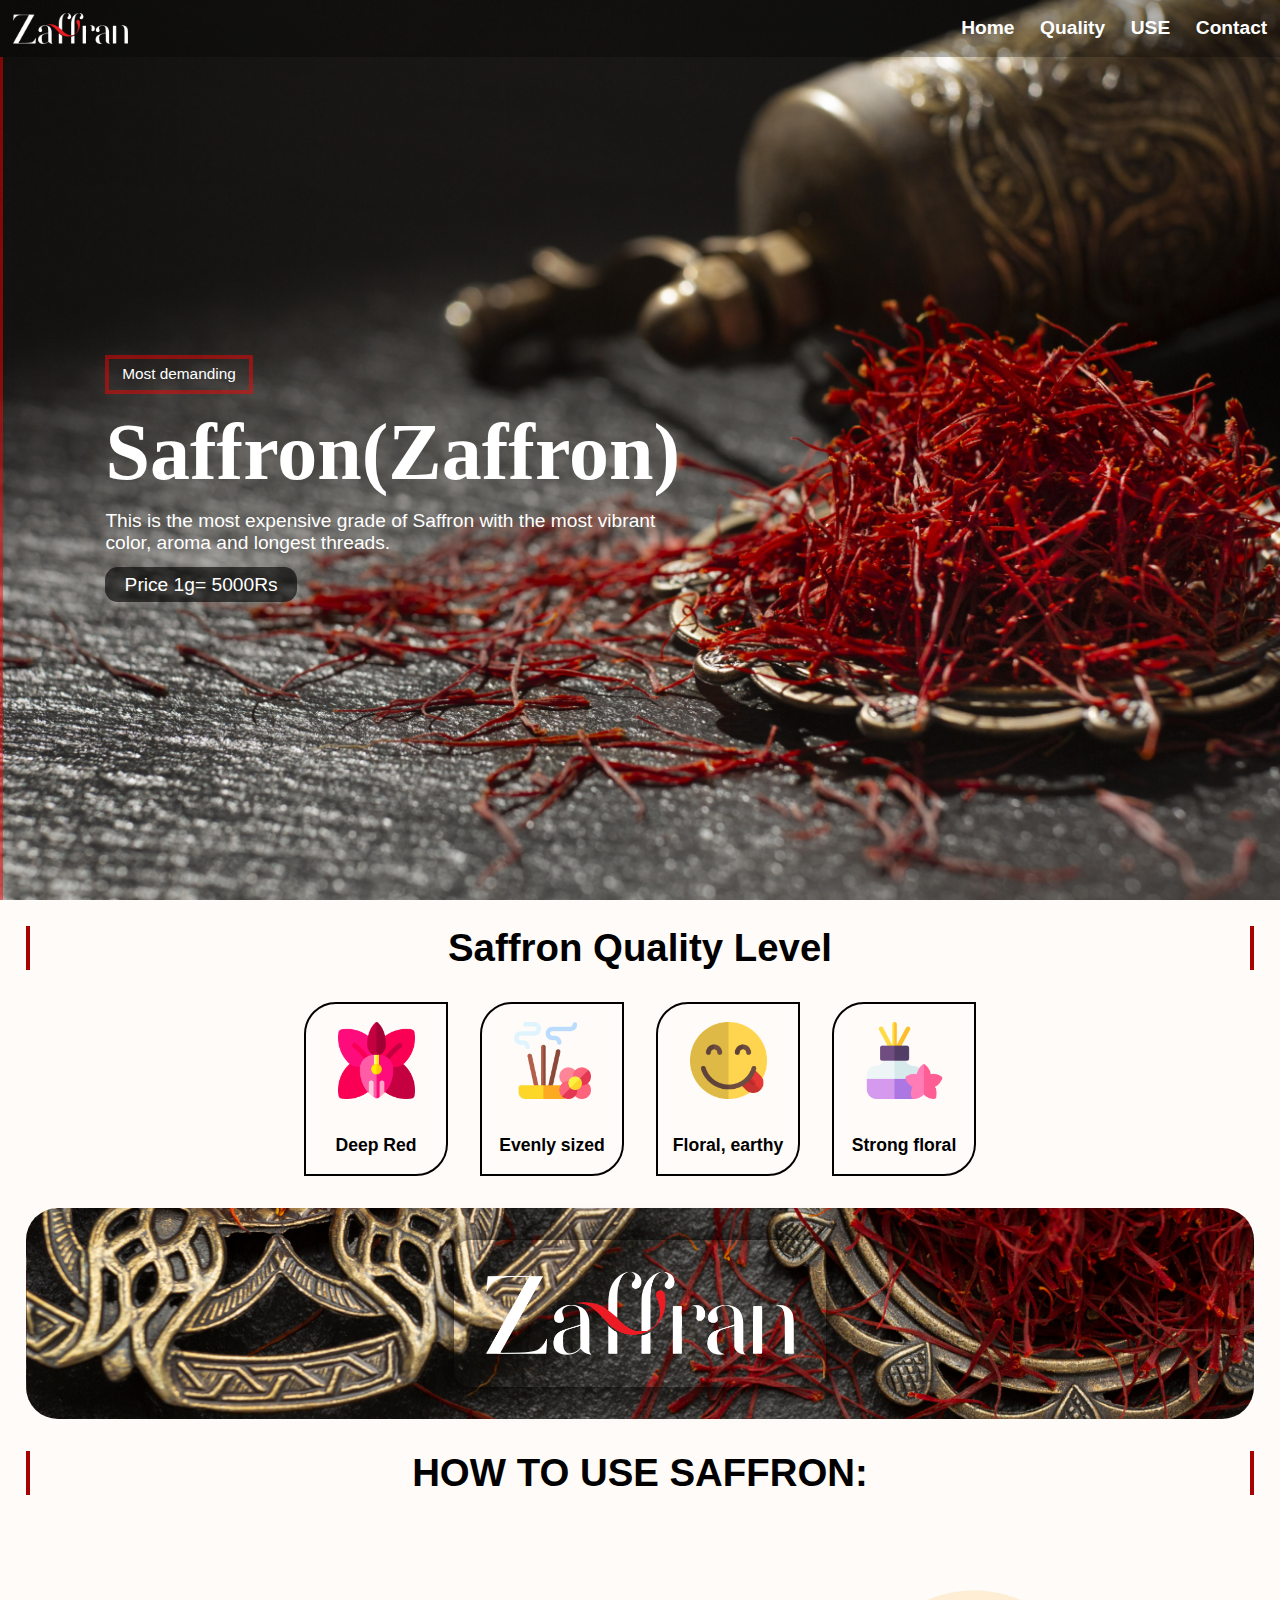
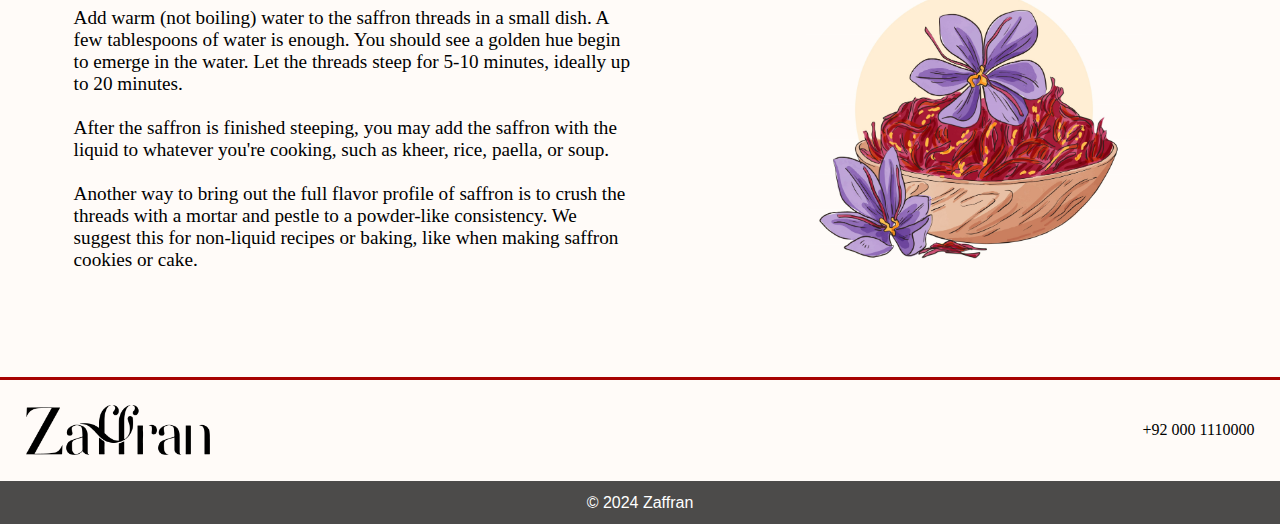
<file: index.html>
<!DOCTYPE html>
<html lang="en">
<head>
    <meta charset="UTF-8">
    <meta name="viewport" content="width=device-width, initial-scale=1.0">
    <title>Zaffran</title>
    <link rel="stylesheet" href="style.css">
    <!-- <link href="https://unpkg.com/aos@2.3.1/dist/aos.css" rel="stylesheet"> -->
    <link rel="icon" type="image/png"  href="/images/zaffrantitle-logo.png">

</head>
<body>
    <header>
        <div class="head">
            <img src="images/zaffranlogo.png" alt="zaffran">
            <ol>
                <li><a href="zaffran.html">Home</a></li>
                <li><a href="#qua">Quality</a></li>
                <li><a href="#use">USE</a></li>
                <li><a href="#footer">Contact</a></li>
            </ol>
        </div>
        <div class="head2"  >
            <p class="demand" data-aos="fade-right" data-aos-duration="5s">Most demanding</p>
            <h1 data-aos="fade-left" data-aos-duration="5s">Saffron(Zaffron)</h1>
            <p data-aos="fade-right" data-aos-duration="5s">This is the most expensive grade of Saffron with the most vibrant<br> color, aroma and longest threads.</p>
            <button data-aos="fade-left" data-aos-duration="5s" >Price 1g= 5000Rs</button>
        </div>
       
    </header>
    <main>
        <section class="quality" id="qua">
            <h1>Saffron Quality Level</h1>
            <div class="qualitycard">
                <div class="card " data-aos="zoom-in" >
                    <img src="images/quality/1.png" alt="Deepred">
                    <h2>Deep Red</h2>
                </div>
                <div class="card" data-aos="zoom-in">
                    <img src="images/quality/2.png" alt="Deepred">
                    <h2>Evenly sized</h2>
                </div>
                <div class="card " data-aos="zoom-in">
                    <img src="images/quality/3.png" alt="Deepred">
                    <h2> Floral, earthy</h2>
                </div>
                <div class="card" data-aos="zoom-in">
                    <img src="images/quality/4.png" alt="Deepred">
                    <h2>Strong floral</h2>
                </div>
            </div>
            
        </section>
        <section class="image" >
            <img src="images/zaffranlogo.png" data-aos="zoom-in">
        </section>

        <section class="usesaffron" id="use">
            <h1>HOW TO USE SAFFRON:</h1>
            <div>
                <p  data-aos="fade-right" >Add warm (not boiling) water to the saffron threads in a small dish. A few tablespoons of water is enough. You should see a golden hue begin to emerge in the water. Let the threads steep  for 5-10 minutes, ideally up to 20 minutes. <br> <br>
                    After the saffron is finished steeping, you may add the saffron with the liquid to whatever you're cooking, such as kheer, rice, paella, or soup. <br> <br>
                    Another way to bring out the full flavor profile of saffron is to crush the threads with a mortar and pestle to a powder-like consistency. We suggest this for non-liquid recipes or baking, like when making saffron cookies or cake.</p>
                     <div class="img" ><img src="images/6655697.jpg" alt="" data-aos="zoom-in"></div>
            </div>

               </section>
    </main>

    <footer id="footer">
        <div class="first">
            <img src="images/zaffranlogo.png" alt="zaffron">
            <p>+92 000 1110000</p>
        </div>
        <p class="copy">&copy; 2024 Zaffran</p>
    </footer>

    <script src="https://unpkg.com/aos@2.3.1/dist/aos.js"></script>
    <script>
        AOS.init();
      </script>
    
</body>
</html>
</file>
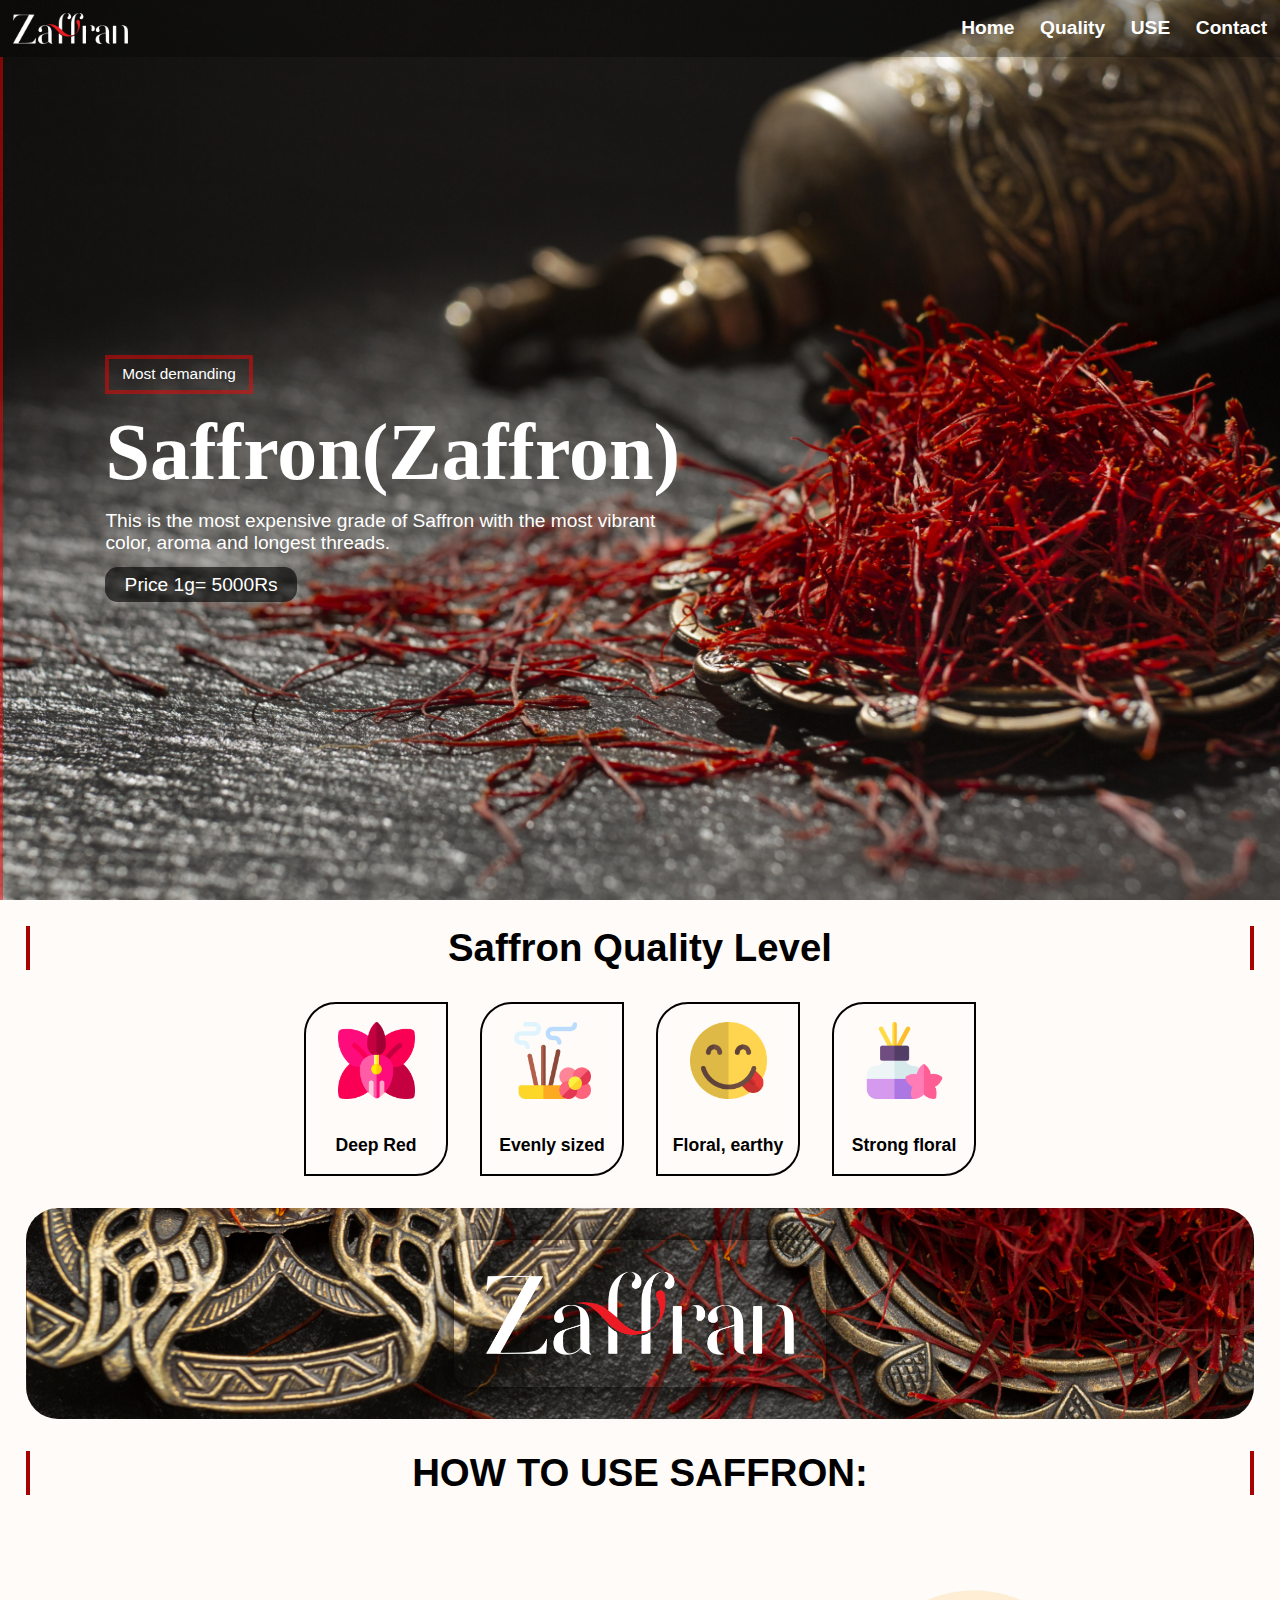
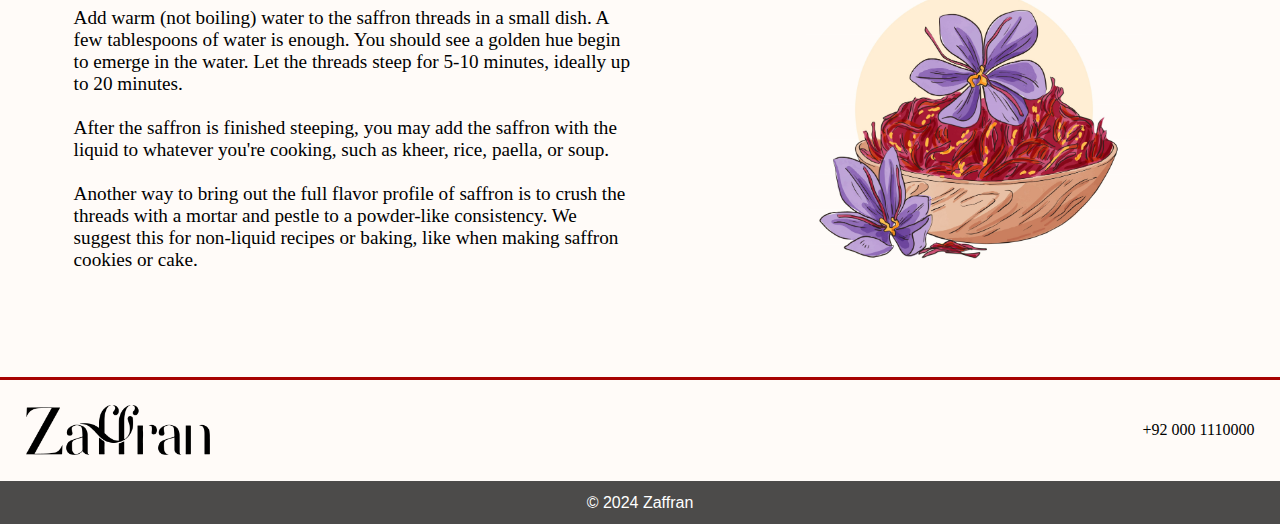
<file: zaffran.html>
<!DOCTYPE html>
<html lang="en">
<head>
    <meta charset="UTF-8">
    <meta name="viewport" content="width=device-width, initial-scale=1.0">
    <title>Zaffran</title>
    <link rel="stylesheet" href="style.css">
    <!-- <link href="https://unpkg.com/aos@2.3.1/dist/aos.css" rel="stylesheet"> -->
    <link rel="icon" type="image/png"  href="/images/zaffrantitle-logo.png">

</head>
<body>
    <header>
        <div class="head">
            <img src="images/zaffranlogo.png" alt="zaffran">
            <ol>
                <li><a href="zaffran.html">Home</a></li>
                <li><a href="#qua">Quality</a></li>
                <li><a href="#use">USE</a></li>
                <li><a href="#footer">Contact</a></li>
            </ol>
        </div>
        <div class="head2"  >
            <p class="demand" data-aos="fade-right" data-aos-duration="5s">Most demanding</p>
            <h1 data-aos="fade-left" data-aos-duration="5s">Saffron(Zaffron)</h1>
            <p data-aos="fade-right" data-aos-duration="5s">This is the most expensive grade of Saffron with the most vibrant<br> color, aroma and longest threads.</p>
            <button data-aos="fade-left" data-aos-duration="5s" >Price 1g= 5000Rs</button>
        </div>
       
    </header>
    <main>
        <section class="quality" id="qua">
            <h1>Saffron Quality Level</h1>
            <div class="qualitycard">
                <div class="card " data-aos="zoom-in" >
                    <img src="images/quality/1.png" alt="Deepred">
                    <h2>Deep Red</h2>
                </div>
                <div class="card" data-aos="zoom-in">
                    <img src="images/quality/2.png" alt="Deepred">
                    <h2>Evenly sized</h2>
                </div>
                <div class="card " data-aos="zoom-in">
                    <img src="images/quality/3.png" alt="Deepred">
                    <h2> Floral, earthy</h2>
                </div>
                <div class="card" data-aos="zoom-in">
                    <img src="images/quality/4.png" alt="Deepred">
                    <h2>Strong floral</h2>
                </div>
            </div>
            
        </section>
        <section class="image" >
            <img src="images/zaffranlogo.png" data-aos="zoom-in">
        </section>

        <section class="usesaffron" id="use">
            <h1>HOW TO USE SAFFRON:</h1>
            <div>
                <p  data-aos="fade-right" >Add warm (not boiling) water to the saffron threads in a small dish. A few tablespoons of water is enough. You should see a golden hue begin to emerge in the water. Let the threads steep  for 5-10 minutes, ideally up to 20 minutes. <br> <br>
                    After the saffron is finished steeping, you may add the saffron with the liquid to whatever you're cooking, such as kheer, rice, paella, or soup. <br> <br>
                    Another way to bring out the full flavor profile of saffron is to crush the threads with a mortar and pestle to a powder-like consistency. We suggest this for non-liquid recipes or baking, like when making saffron cookies or cake.</p>
                     <div class="img" ><img src="images/6655697.jpg" alt="" data-aos="zoom-in"></div>
            </div>

               </section>
    </main>

    <footer id="footer">
        <div class="first">
            <img src="images/zaffranlogo.png" alt="zaffron">
            <p>+92 000 1110000</p>
        </div>
        <p class="copy">&copy; 2024 Zaffran</p>
    </footer>

    <script src="https://unpkg.com/aos@2.3.1/dist/aos.js"></script>
    <script>
        AOS.init();
      </script>
    
</body>
</html>
</file>
<file: style.css>
*{
    margin: 0;
    padding: 0;
    transition: 0.3s linear;    
}
body{
    background-color: #fffbf8;
}

header{
    background: url(images/zaffranblack.jpg);
    height: 100vh;
    background-size: cover;
    background-position: center;
    display: flex;
    justify-content: center;
    align-items: start;
    flex-direction: column;
    flex-wrap: wrap;
    overflow: hidden;
}
header .head{
    width: 100%;
    display: flex;
    justify-content: space-between;
    align-items: center;
    flex-wrap: wrap;
    background-color: #00000047;
    padding: 1vw;
}
header .head img{
    width: 9vw;
}
header .head ol{
    list-style: none;
    display: flex;
    justify-content: center;
    align-items: center;
    gap: 2vw;
    padding-right: 2vw;
}
a{
    text-decoration: none;
    color: white;
    font-weight: 600;
    font-size: 1.5vw;
    font-family: Arial, Helvetica, sans-serif;
}
header .head ol li:hover>a{
    color: rgba(252, 2, 2, 0.765);
    
}
@media (max-width:500px) {

    header .head img{
        width: 25vw;
        padding: 2vw;
    }
    header .head ol li{
        display: none;
    }
    
}
header .head2 {
    width: 100%;
    display: flex;
    flex-direction: column;
    justify-content: center;
    align-items: start;
    flex-wrap: wrap;
    flex:1;
    height:max-content;
    color: white;
    gap: 1vw;
    padding: 8vw;
    border-left: 3px solid rgba(252, 2, 2, 0.473);
    border-right: 3px solid rgba(252, 2, 2, 0.473);
}
header .head2 p{
    font-size: 1.2rem;
    font-family:Arial, Helvetica, sans-serif;
}
header .head2 h1{
    font-size: 5rem;
}
header .head2 .demand{
    border: 4px solid rgba(252, 2, 2, 0.473);
    font-size: 1.2vw;
    padding: 0.5vw 1vw;
}
button{
    appearance: none;
    border: none;
    background: none;
}
header .head2 button{
    font-size: 1.5vw;
    color: white;
    font-weight: 500;
    background: #0000009e;
    padding: 0.5vw 1.5vw;
    border-radius: 1vw;
    cursor: pointer;
}
header .head2 button:hover{
    background:rgb(167, 2, 2);
}
header .head2 button:active{
    background:rgb(167, 2, 2);
}
main{
    padding: 2vw;
}
main .quality h1{
    font-size: 3vw;
    text-align: center;
    font-family: Arial, Helvetica, sans-serif;
    cursor: pointer;
    border-left: rgb(167, 2, 2) 4px solid;
    border-right: rgb(167, 2, 2) 4px solid;
}
main .quality h1:hover{
    color:rgb(167, 2, 2);
}
main .quality .qualitycard{
    display: flex;
    justify-content: center;
    align-items: center;
    flex-wrap: wrap;
    gap: 2rem;
    margin-top: 2rem;
}
main .quality .card{
    width: 140px;
    height: 170px;
    display: flex;
    justify-content: space-around;
    align-items: center;
    flex-direction: column;
    flex-wrap: wrap;
    border-top-left-radius: 2rem;
    border-bottom-right-radius: 2rem;
    cursor: pointer;
    border: 2px solid rgb(0, 0, 0);
}
main .quality .card:hover{
    border-color: rgb(167, 2, 2) ;
}
main .quality .card img{
    width: 55%;
}
main .quality .card h2{
    font-size: 1.1rem;
    font-family: Arial, Helvetica, sans-serif;
    font-weight: 600;
    color: rgb(0, 0, 0);
}
main .quality .card:hover h2{
    color: rgb(167, 2, 2);
}

main .image{
    margin-top: 2rem;
    width: 100%;
    background: url(images/top-view-saffron-still-life-assortment.jpg);
    background-position: center;
    background-size: cover;
    border-radius: 2rem;
    display: flex;
    justify-content: center;
    align-items: center;
    flex-wrap: wrap;
}
main .image img{
width: 25%;
/*background-color: rgba(0, 0, 0, 0.452);*/
padding: 2rem;
border-radius: 1rem;
margin: 2rem 0;
box-shadow: 0 0 30px black;
}



footer .first{
    display: flex;
    justify-content: space-between;
    align-items: center;
    flex-wrap: wrap;
    padding: 2vw;
    border-top: rgb(167, 2, 2) 3px solid;
}
footer .first img{
    filter: brightness(0) saturate(100%) invert(0%) sepia(100%) saturate(0%) hue-rotate(235deg) brightness(107%) contrast(107%);
    width: 15%;
}
footer .copy{
    background-color: rgba(0, 0, 0, 0.703);
    padding: 1vw;
    color: white;
    text-align: center;
    font-family: Arial, Helvetica, sans-serif;
}

main .usesaffron h1{
    font-size: 3vw;
    text-align: center;
    font-family: Arial, Helvetica, sans-serif;
    cursor: pointer;
    border-left: rgb(167, 2, 2) 4px solid;
    border-right: rgb(167, 2, 2) 4px solid;
    margin-top: 2rem;
}
main .usesaffron h1:hover{
    color: rgb(167, 2, 2);
}
main .usesaffron p{
    margin-top: 2rem;
    width: 50%;
    font-size:1.5vw;
    padding: 3rem;
}
main .usesaffron div{
display: flex;
justify-content: center;
align-items: center;
flex-direction: row;
gap: 1vw;
margin: 2rem 0;

}
main .usesaffron div .img{
    width: 50%;
    display: flex;
    justify-content: center;
    align-items: center;

}
main .usesaffron div .img img{
    width: 60%;
}
@media (max-width: 500px) {
    header{
        height: 60vh;
    }
    header .head2{
        gap: 2vh;
    }
    header .head2 p{
        font-size: 3vw;
    }
    header .head2 .demand{
        font-size: 4vw;
    }
    header .head2 h1 {
        font-size: 12vw;
    }
    header .head2 button{
        font-size: 4.5vw;
    }
    main .quality h1{
        margin: 3vw 5vw 0vw 5vw;
        font-size: 5vw;
    }
    main .quality .card{
    width: 100px;
    height: 130px;
    }
    main .quality .card h2{
    font-size: 0.8rem;
    }
    main .usesaffron div{
    margin: 0 0 1rem 0;
    }
    main .usesaffron p{
    padding: 1.5rem;
    font-size: 2vw;
    }
    main .usesaffron div .img img{
    width: 70%;
    }
}
</file>
